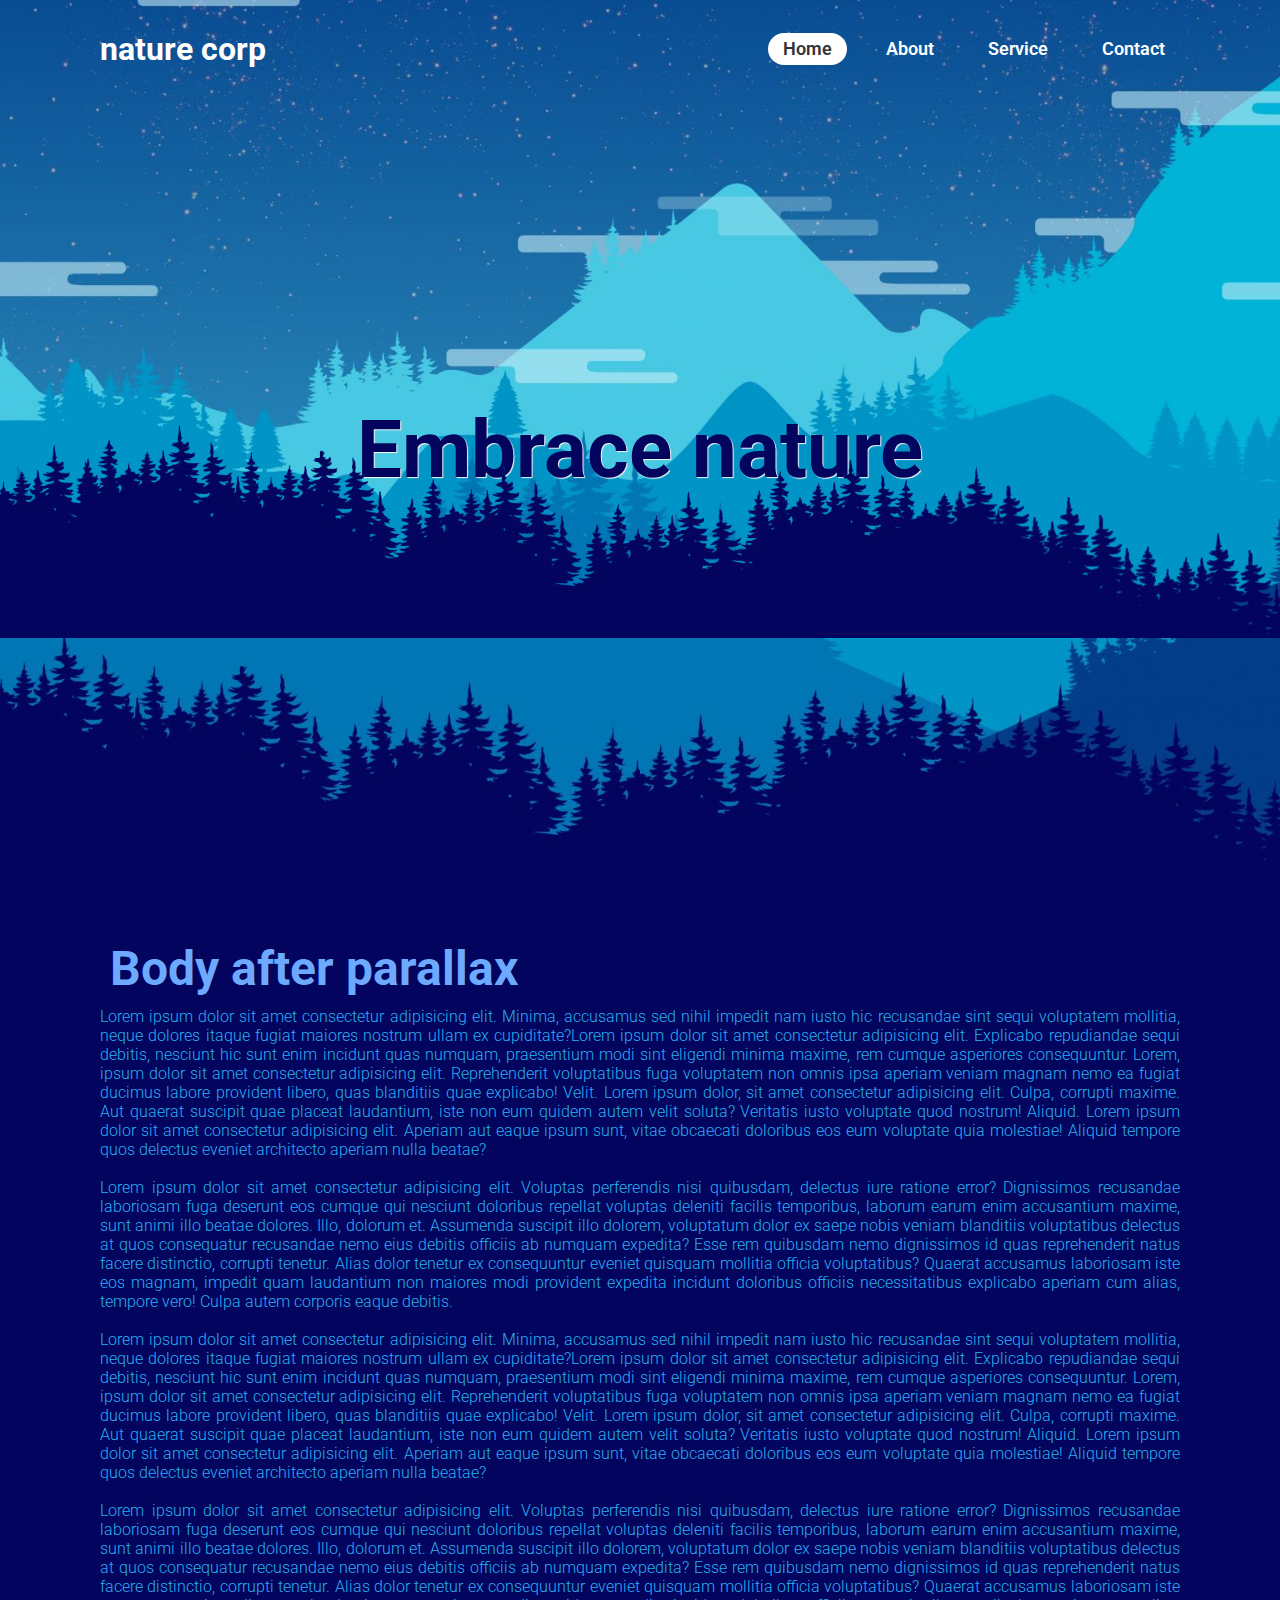
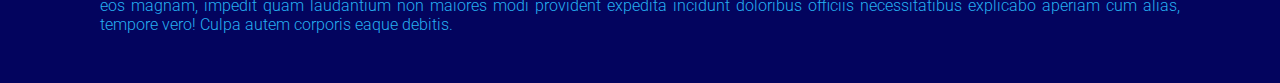
<file: index.html>
<!DOCTYPE html>
<html>
    <head>
        <title>Nature</title>
        <meta charset="utf-8">
        <meta name="viewport" content="width=device-width, initial-scale=1">
        <meta http-equiv="x-ua-compatible" content="ie=edge">
        <link rel="stylesheet" href="style.css">
    </head>
    <body>
        <header>
            <h2 class="logo">nature corp</h2>
            <nav class="navigation">
                <a href="#" class="active">Home<span></span></a>
                <a href="about.html">About<span></span></a>
                <a href="service.html">Service<span></span></a>
                <a href="#">Contact<span></span></a>
            </nav>
        </header>
        <section class="parallax">
            <h2 id="main_text">Embrace nature</h2>
            <img src="assets/parallax-shit.png" id="trees">
        </section>
        <section class="after_parallax">
            <h2>Body after parallax</h2>
            <p>Lorem ipsum dolor sit amet consectetur adipisicing elit. Minima, accusamus sed nihil impedit nam iusto hic recusandae sint sequi voluptatem mollitia, neque dolores itaque fugiat maiores nostrum ullam ex cupiditate?Lorem ipsum dolor sit amet consectetur adipisicing elit. Explicabo repudiandae sequi debitis, nesciunt hic sunt enim incidunt quas numquam, praesentium modi sint eligendi minima maxime, rem cumque asperiores consequuntur. Lorem, ipsum dolor sit amet consectetur adipisicing elit. Reprehenderit voluptatibus fuga voluptatem non omnis ipsa aperiam veniam magnam nemo ea fugiat ducimus labore provident libero, quas blanditiis quae explicabo! Velit. Lorem ipsum dolor, sit amet consectetur adipisicing elit. Culpa, corrupti maxime. Aut quaerat suscipit quae placeat laudantium, iste non eum quidem autem velit soluta? Veritatis iusto voluptate quod nostrum! Aliquid. Lorem ipsum dolor sit amet consectetur adipisicing elit. Aperiam aut eaque ipsum sunt, vitae obcaecati doloribus eos eum voluptate quia molestiae! Aliquid tempore quos delectus eveniet architecto aperiam nulla beatae?<br></br>Lorem ipsum dolor sit amet consectetur adipisicing elit. Voluptas perferendis nisi quibusdam, delectus iure ratione error? Dignissimos recusandae laboriosam fuga deserunt eos cumque qui nesciunt doloribus repellat voluptas deleniti facilis temporibus, laborum earum enim accusantium maxime, sunt animi illo beatae dolores. Illo, dolorum et. Assumenda suscipit illo dolorem, voluptatum dolor ex saepe nobis veniam blanditiis voluptatibus delectus at quos consequatur recusandae nemo eius debitis officiis ab numquam expedita? Esse rem quibusdam nemo dignissimos id quas reprehenderit natus facere distinctio, corrupti tenetur. Alias dolor tenetur ex consequuntur eveniet quisquam mollitia officia voluptatibus? Quaerat accusamus laboriosam iste eos magnam, impedit quam laudantium non maiores modi provident expedita incidunt doloribus officiis necessitatibus explicabo aperiam cum alias, tempore vero! Culpa autem corporis eaque debitis.<br></br></p>
            <p>Lorem ipsum dolor sit amet consectetur adipisicing elit. Minima, accusamus sed nihil impedit nam iusto hic recusandae sint sequi voluptatem mollitia, neque dolores itaque fugiat maiores nostrum ullam ex cupiditate?Lorem ipsum dolor sit amet consectetur adipisicing elit. Explicabo repudiandae sequi debitis, nesciunt hic sunt enim incidunt quas numquam, praesentium modi sint eligendi minima maxime, rem cumque asperiores consequuntur. Lorem, ipsum dolor sit amet consectetur adipisicing elit. Reprehenderit voluptatibus fuga voluptatem non omnis ipsa aperiam veniam magnam nemo ea fugiat ducimus labore provident libero, quas blanditiis quae explicabo! Velit. Lorem ipsum dolor, sit amet consectetur adipisicing elit. Culpa, corrupti maxime. Aut quaerat suscipit quae placeat laudantium, iste non eum quidem autem velit soluta? Veritatis iusto voluptate quod nostrum! Aliquid. Lorem ipsum dolor sit amet consectetur adipisicing elit. Aperiam aut eaque ipsum sunt, vitae obcaecati doloribus eos eum voluptate quia molestiae! Aliquid tempore quos delectus eveniet architecto aperiam nulla beatae?<br></br>Lorem ipsum dolor sit amet consectetur adipisicing elit. Voluptas perferendis nisi quibusdam, delectus iure ratione error? Dignissimos recusandae laboriosam fuga deserunt eos cumque qui nesciunt doloribus repellat voluptas deleniti facilis temporibus, laborum earum enim accusantium maxime, sunt animi illo beatae dolores. Illo, dolorum et. Assumenda suscipit illo dolorem, voluptatum dolor ex saepe nobis veniam blanditiis voluptatibus delectus at quos consequatur recusandae nemo eius debitis officiis ab numquam expedita? Esse rem quibusdam nemo dignissimos id quas reprehenderit natus facere distinctio, corrupti tenetur. Alias dolor tenetur ex consequuntur eveniet quisquam mollitia officia voluptatibus? Quaerat accusamus laboriosam iste eos magnam, impedit quam laudantium non maiores modi provident expedita incidunt doloribus officiis necessitatibus explicabo aperiam cum alias, tempore vero! Culpa autem corporis eaque debitis.<br></br></p>
        </section>
        <script src="script.js"></script>
    </body>

</html>
</file>
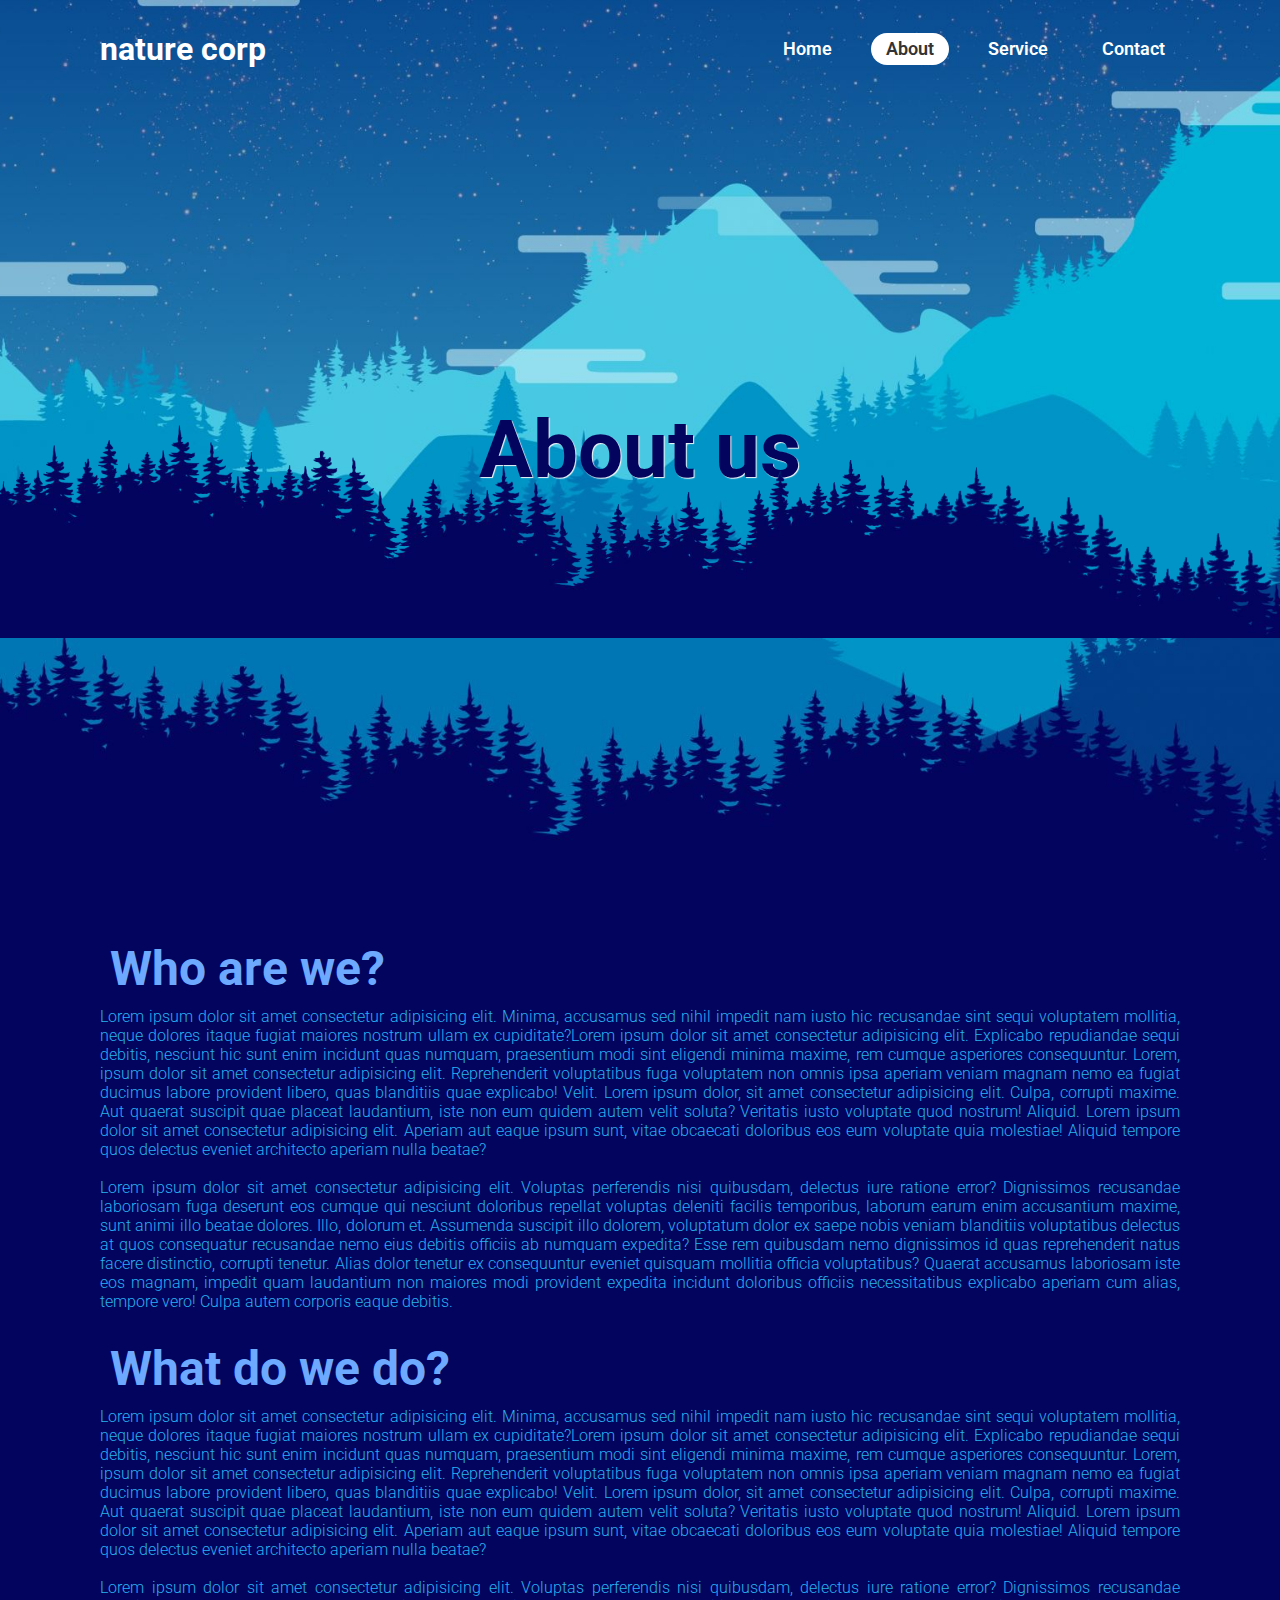
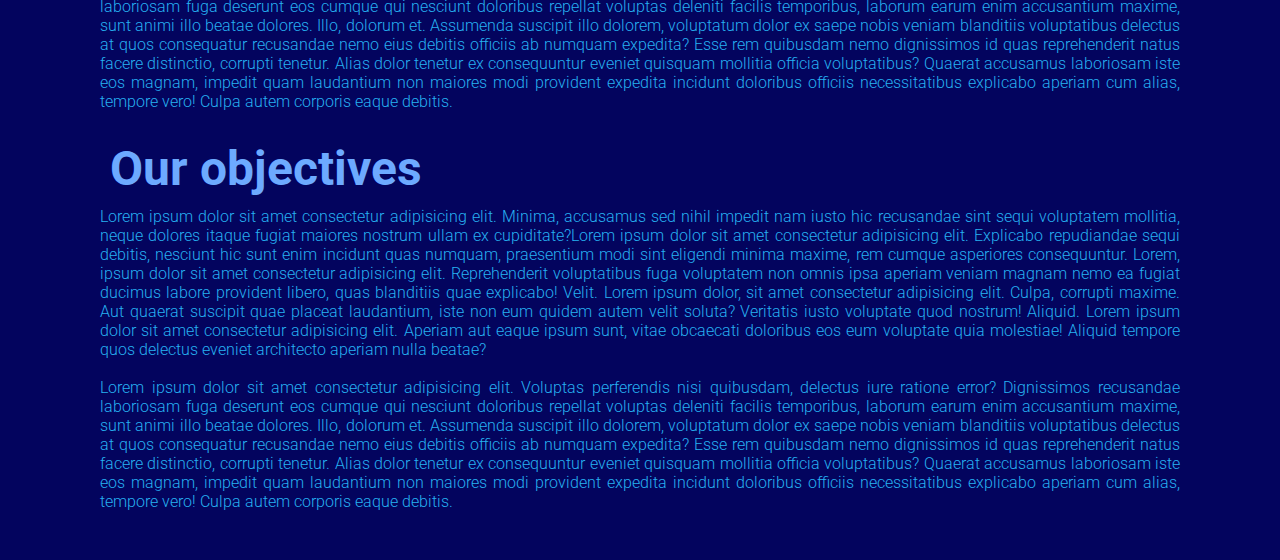
<file: about.html>
<!DOCTYPE html>
<html>
<head>
    <title>About Us</title>
    <meta charset="utf-8">
    <meta name="viewport" content="width=device-width, initial-scale=1">
    <meta http-equiv="x-ua-compatible" content="ie=edge">
    <link rel="stylesheet" href="style.css">
</head>
<body>
    <header>
        <h2 class="logo">nature corp</h2>
        <nav class="navigation">
            <a href="index.html">Home<span></span></a>
            <a href="about.html" class="active">About<span></span></a>
            <a href="service.html">Service<span></span></a>
            <a href="contact.html">Contact<span></span></a>
        </nav>
    </header>
    <section class="parallax">
        <h2 id="main_text">About us</h2>
        <img src="assets/parallax-shit.png" id="trees">
    </section>
    <section class="after_parallax">
        <h2>Who are we?</h2>
        <p>Lorem ipsum dolor sit amet consectetur adipisicing elit. Minima, accusamus sed nihil impedit nam iusto hic recusandae sint sequi voluptatem mollitia, neque dolores itaque fugiat maiores nostrum ullam ex cupiditate?Lorem ipsum dolor sit amet consectetur adipisicing elit. Explicabo repudiandae sequi debitis, nesciunt hic sunt enim incidunt quas numquam, praesentium modi sint eligendi minima maxime, rem cumque asperiores consequuntur. Lorem, ipsum dolor sit amet consectetur adipisicing elit. Reprehenderit voluptatibus fuga voluptatem non omnis ipsa aperiam veniam magnam nemo ea fugiat ducimus labore provident libero, quas blanditiis quae explicabo! Velit. Lorem ipsum dolor, sit amet consectetur adipisicing elit. Culpa, corrupti maxime. Aut quaerat suscipit quae placeat laudantium, iste non eum quidem autem velit soluta? Veritatis iusto voluptate quod nostrum! Aliquid. Lorem ipsum dolor sit amet consectetur adipisicing elit. Aperiam aut eaque ipsum sunt, vitae obcaecati doloribus eos eum voluptate quia molestiae! Aliquid tempore quos delectus eveniet architecto aperiam nulla beatae?<br></br>Lorem ipsum dolor sit amet consectetur adipisicing elit. Voluptas perferendis nisi quibusdam, delectus iure ratione error? Dignissimos recusandae laboriosam fuga deserunt eos cumque qui nesciunt doloribus repellat voluptas deleniti facilis temporibus, laborum earum enim accusantium maxime, sunt animi illo beatae dolores. Illo, dolorum et. Assumenda suscipit illo dolorem, voluptatum dolor ex saepe nobis veniam blanditiis voluptatibus delectus at quos consequatur recusandae nemo eius debitis officiis ab numquam expedita? Esse rem quibusdam nemo dignissimos id quas reprehenderit natus facere distinctio, corrupti tenetur. Alias dolor tenetur ex consequuntur eveniet quisquam mollitia officia voluptatibus? Quaerat accusamus laboriosam iste eos magnam, impedit quam laudantium non maiores modi provident expedita incidunt doloribus officiis necessitatibus explicabo aperiam cum alias, tempore vero! Culpa autem corporis eaque debitis.<br></br></p>
        <h2>What do we do?</h2>
        <p>Lorem ipsum dolor sit amet consectetur adipisicing elit. Minima, accusamus sed nihil impedit nam iusto hic recusandae sint sequi voluptatem mollitia, neque dolores itaque fugiat maiores nostrum ullam ex cupiditate?Lorem ipsum dolor sit amet consectetur adipisicing elit. Explicabo repudiandae sequi debitis, nesciunt hic sunt enim incidunt quas numquam, praesentium modi sint eligendi minima maxime, rem cumque asperiores consequuntur. Lorem, ipsum dolor sit amet consectetur adipisicing elit. Reprehenderit voluptatibus fuga voluptatem non omnis ipsa aperiam veniam magnam nemo ea fugiat ducimus labore provident libero, quas blanditiis quae explicabo! Velit. Lorem ipsum dolor, sit amet consectetur adipisicing elit. Culpa, corrupti maxime. Aut quaerat suscipit quae placeat laudantium, iste non eum quidem autem velit soluta? Veritatis iusto voluptate quod nostrum! Aliquid. Lorem ipsum dolor sit amet consectetur adipisicing elit. Aperiam aut eaque ipsum sunt, vitae obcaecati doloribus eos eum voluptate quia molestiae! Aliquid tempore quos delectus eveniet architecto aperiam nulla beatae?<br></br>Lorem ipsum dolor sit amet consectetur adipisicing elit. Voluptas perferendis nisi quibusdam, delectus iure ratione error? Dignissimos recusandae laboriosam fuga deserunt eos cumque qui nesciunt doloribus repellat voluptas deleniti facilis temporibus, laborum earum enim accusantium maxime, sunt animi illo beatae dolores. Illo, dolorum et. Assumenda suscipit illo dolorem, voluptatum dolor ex saepe nobis veniam blanditiis voluptatibus delectus at quos consequatur recusandae nemo eius debitis officiis ab numquam expedita? Esse rem quibusdam nemo dignissimos id quas reprehenderit natus facere distinctio, corrupti tenetur. Alias dolor tenetur ex consequuntur eveniet quisquam mollitia officia voluptatibus? Quaerat accusamus laboriosam iste eos magnam, impedit quam laudantium non maiores modi provident expedita incidunt doloribus officiis necessitatibus explicabo aperiam cum alias, tempore vero! Culpa autem corporis eaque debitis.<br></br></p>
        <h2>Our objectives</h2>
        <p>Lorem ipsum dolor sit amet consectetur adipisicing elit. Minima, accusamus sed nihil impedit nam iusto hic recusandae sint sequi voluptatem mollitia, neque dolores itaque fugiat maiores nostrum ullam ex cupiditate?Lorem ipsum dolor sit amet consectetur adipisicing elit. Explicabo repudiandae sequi debitis, nesciunt hic sunt enim incidunt quas numquam, praesentium modi sint eligendi minima maxime, rem cumque asperiores consequuntur. Lorem, ipsum dolor sit amet consectetur adipisicing elit. Reprehenderit voluptatibus fuga voluptatem non omnis ipsa aperiam veniam magnam nemo ea fugiat ducimus labore provident libero, quas blanditiis quae explicabo! Velit. Lorem ipsum dolor, sit amet consectetur adipisicing elit. Culpa, corrupti maxime. Aut quaerat suscipit quae placeat laudantium, iste non eum quidem autem velit soluta? Veritatis iusto voluptate quod nostrum! Aliquid. Lorem ipsum dolor sit amet consectetur adipisicing elit. Aperiam aut eaque ipsum sunt, vitae obcaecati doloribus eos eum voluptate quia molestiae! Aliquid tempore quos delectus eveniet architecto aperiam nulla beatae?<br></br>Lorem ipsum dolor sit amet consectetur adipisicing elit. Voluptas perferendis nisi quibusdam, delectus iure ratione error? Dignissimos recusandae laboriosam fuga deserunt eos cumque qui nesciunt doloribus repellat voluptas deleniti facilis temporibus, laborum earum enim accusantium maxime, sunt animi illo beatae dolores. Illo, dolorum et. Assumenda suscipit illo dolorem, voluptatum dolor ex saepe nobis veniam blanditiis voluptatibus delectus at quos consequatur recusandae nemo eius debitis officiis ab numquam expedita? Esse rem quibusdam nemo dignissimos id quas reprehenderit natus facere distinctio, corrupti tenetur. Alias dolor tenetur ex consequuntur eveniet quisquam mollitia officia voluptatibus? Quaerat accusamus laboriosam iste eos magnam, impedit quam laudantium non maiores modi provident expedita incidunt doloribus officiis necessitatibus explicabo aperiam cum alias, tempore vero! Culpa autem corporis eaque debitis.<br></br></p>
    </section>
    <script src="script.js"></script>
</body>
</html>
</file>
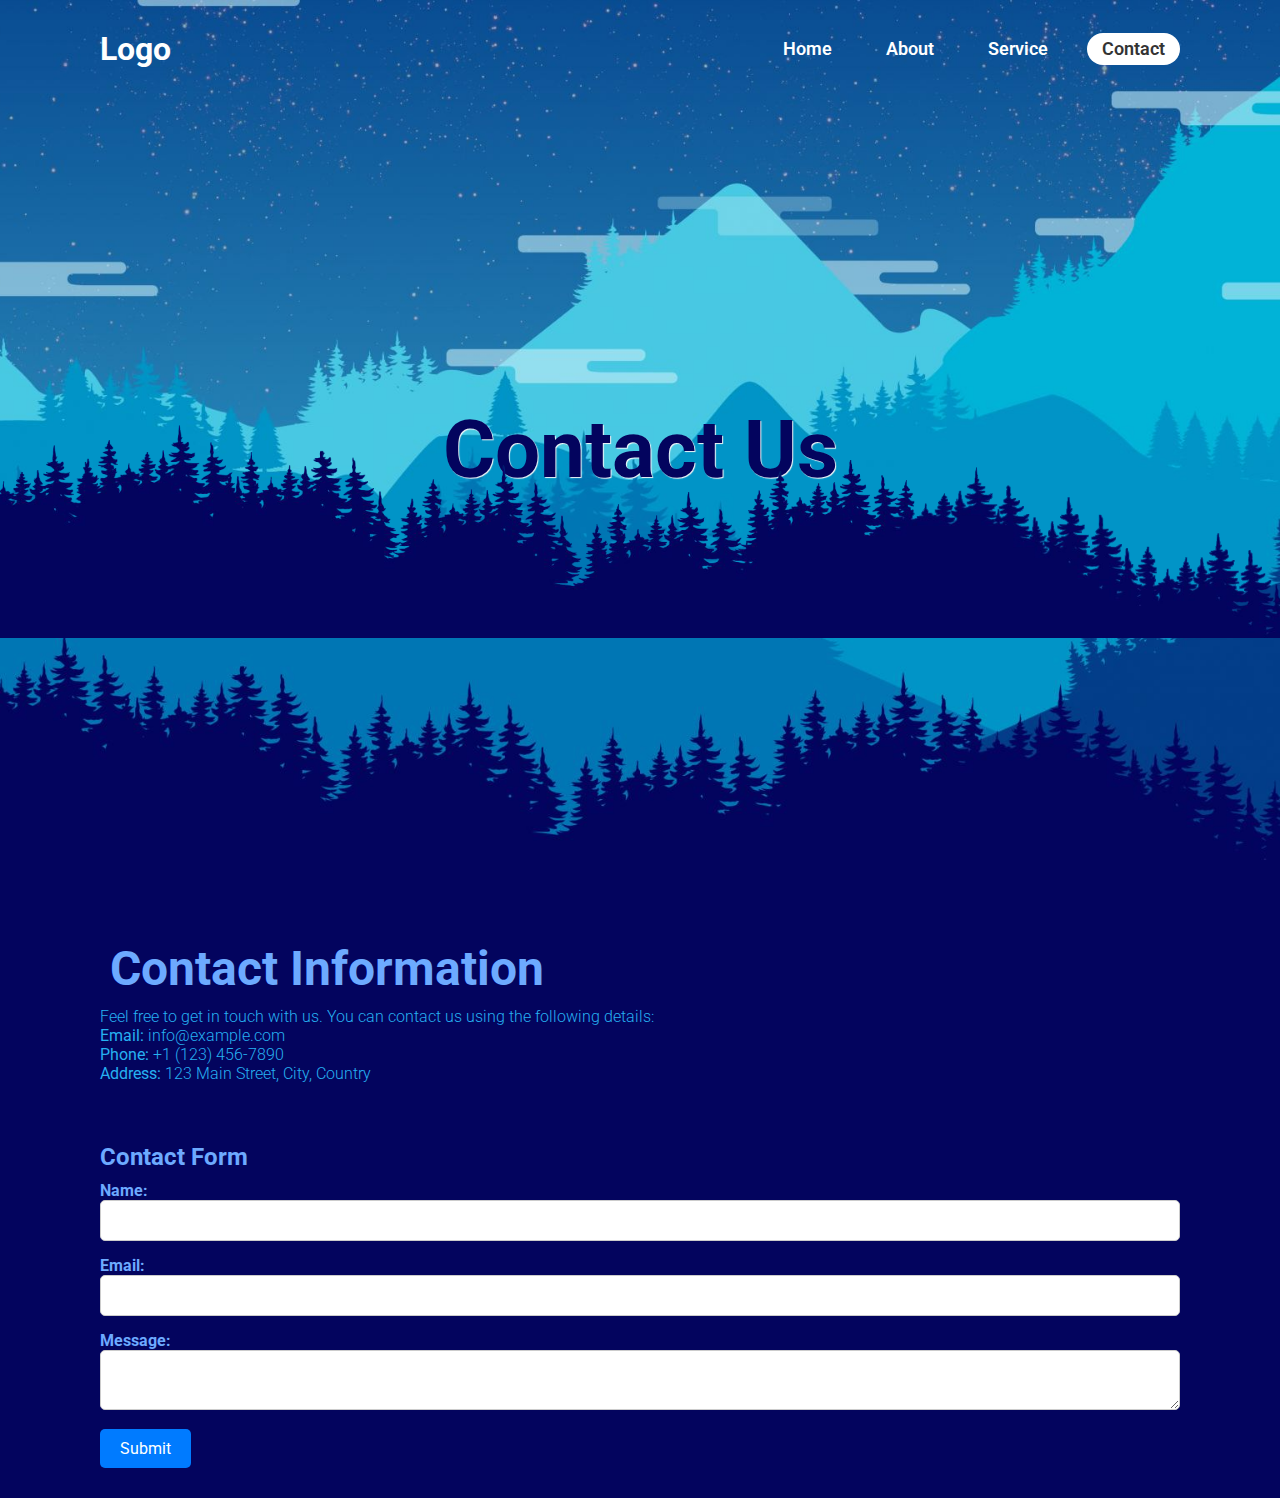
<file: contact.html>
<!DOCTYPE html>
<html>
<head>
    <title>Contact Us</title>
    <meta charset="utf-8">
    <meta name="viewport" content="width=device-width, initial-scale=1">
    <meta http-equiv="x-ua-compatible" content="ie=edge">
    <link rel="stylesheet" href="style.css">
</head>
<body>
    <header>
        <h2 class="logo">Logo</h2>
        <nav class="navigation">
            <a href="index.html">Home<span></span></a>
            <a href="about.html">About<span></span></a>
            <a href="service.html">Service<span></span></a>
            <a href="contact.html" class="active">Contact<span></span></a>
        </nav>
    </header>
    <section class="parallax">
        <h2 id="main_text">Contact Us</h2>
        <img src="assets/parallax-shit.png" id="trees">
    </section>
    <section class="after_parallax">
        <h2>Contact Information</h2>
        <p>
            Feel free to get in touch with us. You can contact us using the following details:
        </p>
        <ul>
            <p><strong>Email:</strong> info@example.com</p>
            <p><strong>Phone:</strong> +1 (123) 456-7890</p>
            <p><strong>Address:</strong> 123 Main Street, City, Country</p>
        </ul>
    </section>
    <section class="contact-form">
        <h2>Contact Form</h2>
        <form>
            <label for="name">Name:</label>
            <input type="text" id="name" name="name" required>

            <label for="email">Email:</label>
            <input type="email" id="email" name="email" required>

            <label for="message">Message:</label>
            <textarea id="message" name="message" required></textarea>

            <button type="submit">Submit</button>
        </form>
    </section>
    <script src="script.js"></script>
</body>
</html>
</file>
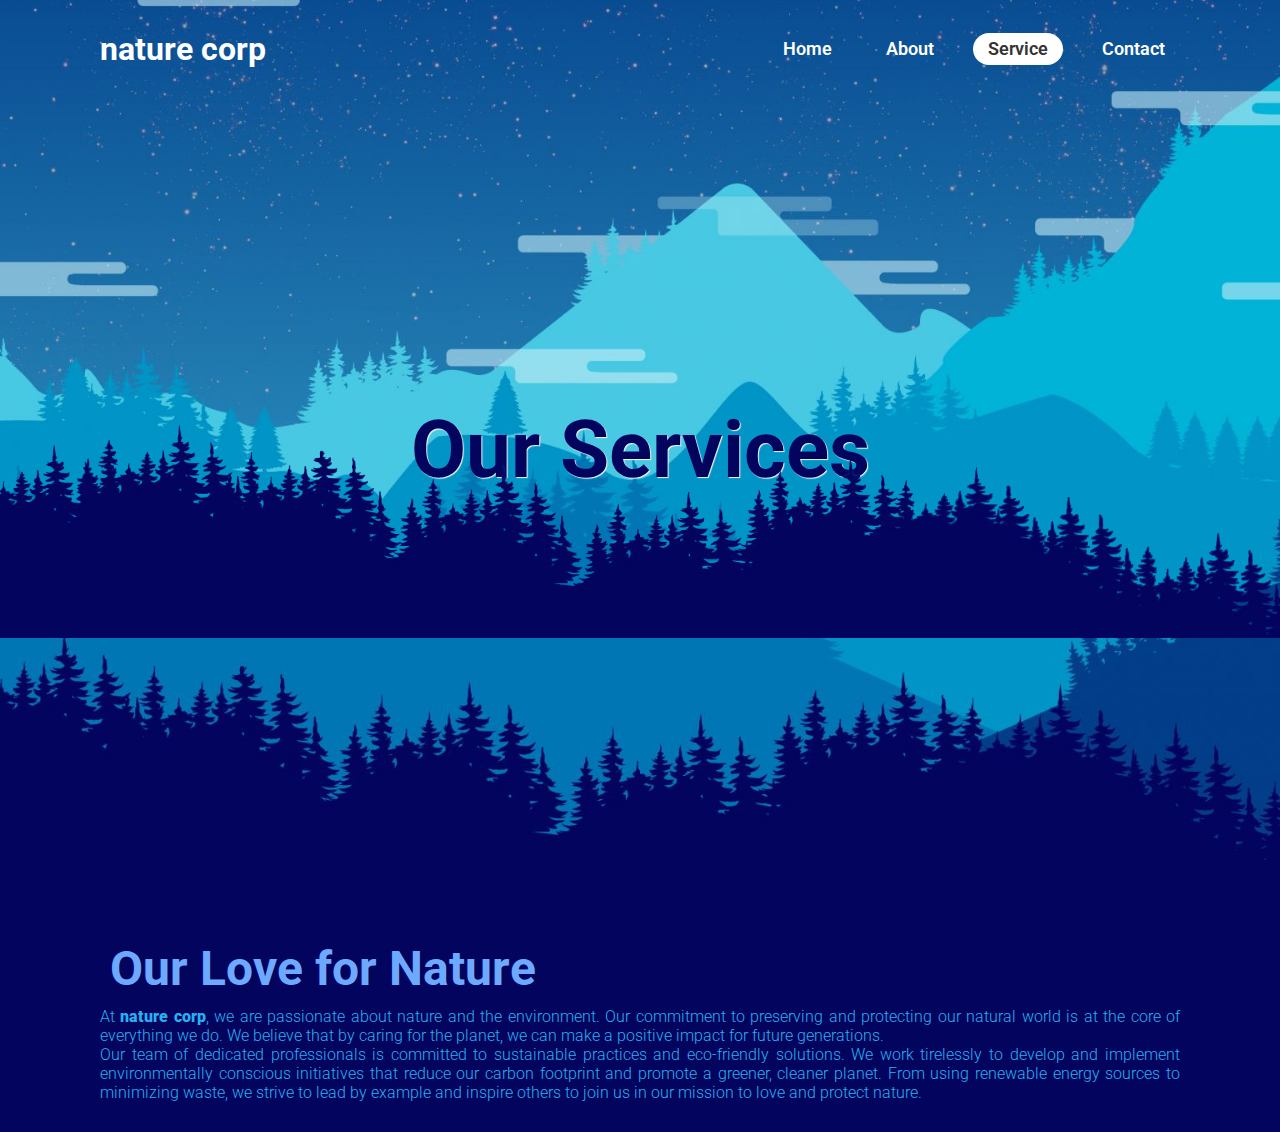
<file: service.html>
<!DOCTYPE html>
<html>
<head>
    <title>Our Services</title>
    <meta charset="utf-8">
    <meta name="viewport" content="width=device-width, initial-scale=1">
    <meta http-equiv="x-ua-compatible" content="ie=edge">
    <link rel="stylesheet" href="style.css">
</head>
<body>
    <header>
        <h2 class="logo">nature corp</h2>
        <nav class="navigation">
            <a href="index.html">Home<span></span></a>
            <a href="about.html">About<span></span></a>
            <a href="service.html" class="active">Service<span></span></a>
            <a href="contact.html">Contact<span></span></a>
        </nav>
    </header>
    <section class="parallax">
        <h2 id="main_text">Our Services</h2>
        <img src="assets/parallax-shit.png" id="trees">
    </section>
    <section class="after_parallax">
        <h2>Our Love for Nature</h2>
        <p>
            At <span style="font-weight: 899;">nature corp</span>, we are passionate about nature and the environment. Our commitment to preserving and protecting our natural world is at the core of everything we do. We believe that by caring for the planet, we can make a positive impact for future generations.
        </p>
        <p>
            Our team of dedicated professionals is committed to sustainable practices and eco-friendly solutions. We work tirelessly to develop and implement environmentally conscious initiatives that reduce our carbon footprint and promote a greener, cleaner planet. From using renewable energy sources to minimizing waste, we strive to lead by example and inspire others to join us in our mission to love and protect nature.
        </p>
    </section>
    <script src="script.js"></script>
</body>
</html>
</file>
<file: style.css>
@import url('https://fonts.googleapis.com/css2?family=Roboto&display=swap');

* {
    margin: 0;
    padding: 0;
    box-sizing: border-box;
    font-family: 'Roboto', serif;
}

body {
    min-height: 100vh;
}

header {
    position: absolute;
    top: 0;
    left: 0;
    width: 100%;
    padding: 30px 100px;
    display: flex;
    justify-content: space-between;
    align-items: center;
    z-index: 100;
}

.logo {
    font-size: 2em;
    color: white;
    user-select: none;
}

.navigation a{
    position: relative;
    font-size: 1.1em;
    color:white;
    font-weight: 600;
    text-decoration: none;
    margin-left: 20px;
    padding: 6px 15px;
    transition: 0.5s;
}

.navigation a:hover, .navigation a.active{
    color: #333;
}

.navigation a span{
    position: absolute;
    top: 0;
    left: 0;
    width: 100%;
    height: 100%;
    background: #fff;
    border-radius: 30px;
    z-index: -1;
    transform: scale(0);
    opacity: 0;
    transition: .5s;
}

.navigation a:hover span, .navigation a.active span {
    transform: scale(1);
    width: 100%;
    opacity: 1;
}

.parallax {
    position: relative;
    display: flex;
    justify-content: center;
    align-items: center;
    height: 100vh;
    background: url(assets/bg4.jpg) no-repeat center;
    background-size: cover;
    background-position: center;
    background-attachment: fixed;
}

#main_text {
    position: absolute;
    font-size: 5em;
    color: #03045e;
    text-shadow: 1px 1px 1px #f9f9f9f9;
}

.after_parallax {
    position: relative;
    background: #03045e;
    padding: 30px 100px;
}

.parallax img{
    position: absolute;
    top: 0;
    left: 0;
    width: 100%;
    pointer-events: none;

}

.parallax img#trees {
    transform: translateX(-282px);
    transform: translateY(-82px);
}

.after_parallax h2{
    font-size: 3em;
    color: rgb(109, 170, 255);
    margin: 10px
}

.after_parallax p{
    font-size: 1em;
    color: rgb(38, 177, 241);
    font-weight: 300;
    text-align: justify;
}

.contact-form {
    position: relative;
    background: #03045e;
    padding: 30px 100px;}

.contact-form h2 {
    font-size: 1.5em;
    margin-bottom: 10px;
    color: rgb(109, 170, 255); /* Set the text color for the form title */
}

.contact-form label {
    font-weight: bold;
    margin-bottom: 5px;
    color: rgb(109, 170, 255); /* Set the text color for labels */
}

.contact-form input,
.contact-form textarea {
    padding: 10px;
    margin-bottom: 15px;
    border: 1px solid #ccc;
    border-radius: 5px;
    width: 100%;
    font-size: 1em;
}

.contact-form button {
    background-color: #007BFF;
    color: #fff;
    padding: 10px 20px;
    border: none;
    border-radius: 5px;
    cursor: pointer;
    font-size: 1em;
}

.contact-form button:hover {
    background-color: #0056b3;
}

/* Additional styling for form fields and button hover state as needed */
</file>
